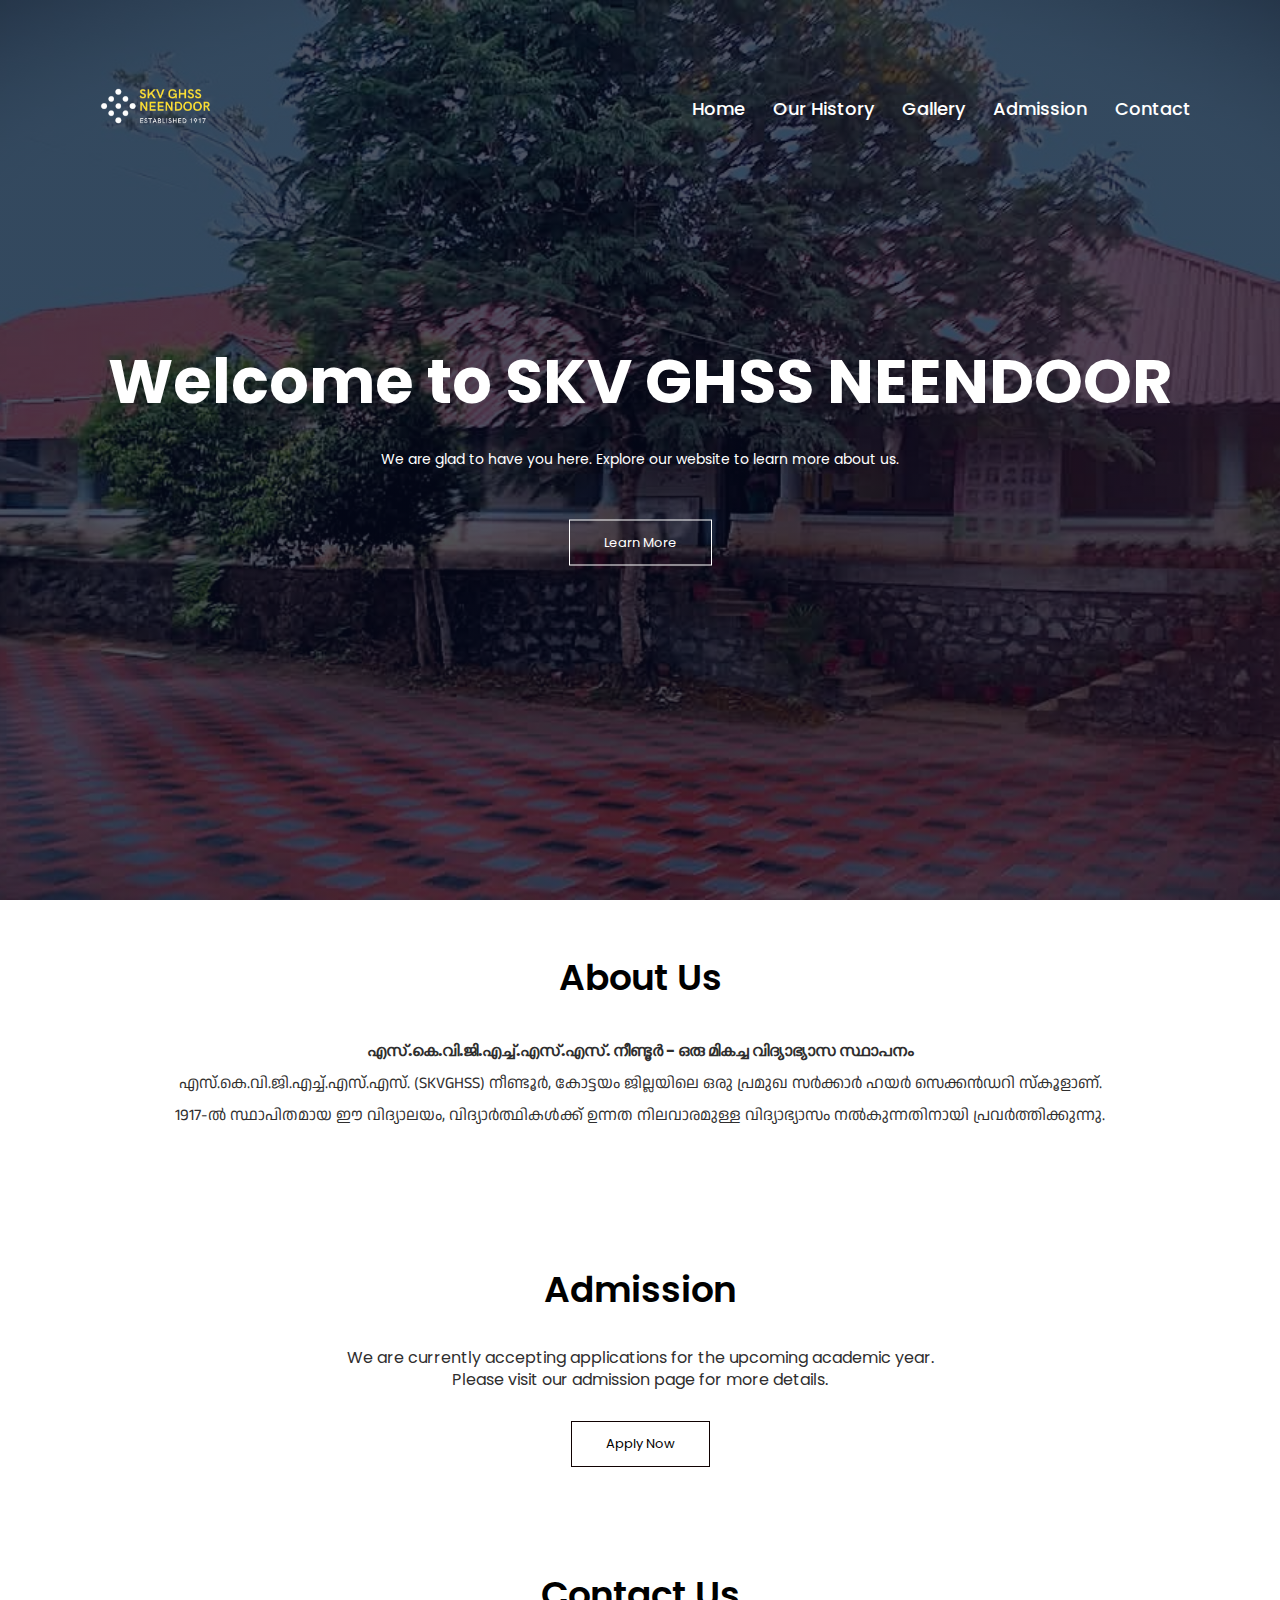
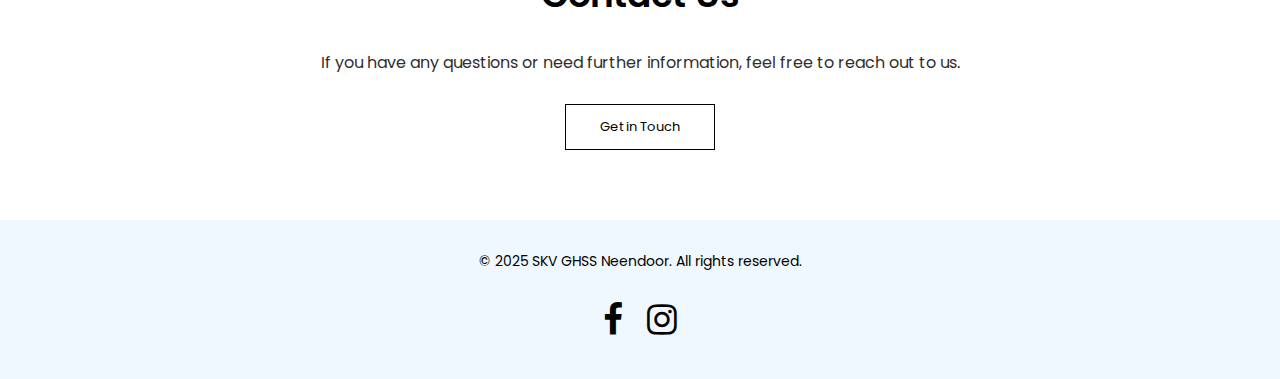
<file: index.html>
<!DOCTYPE html>
<html lang="en">
<head>
    <meta charset="UTF-8">
    <meta name="viewport" content="width=device-width, initial-scale=1.0">
    <title>SKV GHSS NEENDOOR</title>
    <link rel="stylesheet" href="style.css">
    <link rel="preconnect" href="https://fonts.googleapis.com">
<link rel="preconnect" href="https://fonts.gstatic.com" crossorigin>
<link href="https://fonts.googleapis.com/css2?family=Poppins:ital,wght@0,100;0,200;0,300;0,400;0,500;0,600;0,700;0,800;0,900;1,100;1,200;1,300;1,400;1,500;1,600;1,700;1,800;1,900&display=swap" rel="stylesheet">
<link rel="stylesheet" href="https://stackpath.bootstrapcdn.com/font-awesome/4.7.0/css/font-awesome.min.css">
<link rel="preconnect" href="https://fonts.googleapis.com">
<link rel="preconnect" href="https://fonts.gstatic.com" crossorigin>
<link href="https://fonts.googleapis.com/css2?family=Anek+Malayalam:wght@100..800&display=swap" rel="stylesheet">
</head>
<body>
    <section class="header">
        <nav>
            <a href="index.html"><img src="images/im13.png" style="width: 160px; height: auto; overflow: hidden;"></a>
            <div class="nav-links" id="navLinks">
                <i class="fa fa-times" onclick="hideMenu()"></i>
                <ul>
                    <li><a href="index.html">Home</a></li>
                    <li><a href="about.html">Our History</a></li>
                    <li><a href="gallery.html">Gallery</a></li>
                    <li><a href="admission.html">Admission</a></li>
                    <li><a href="contact.html">Contact</a></li>
                </ul>
            </div>
            <i class="fa fa-bars" onclick="showMenu()"></i>
        </nav>
        <div class="text-box">
            <h1 id="head1">Welcome to SKV GHSS NEENDOOR</h1>
            <p>We are glad to have you here. Explore our website to learn more about us.</p>
            <a href="about.html" class="hero-btn">Learn More</a>
        </div>
    </section>

    <section class="about">
        <h1>About Us</h1>
        <p id="mal"><b>എസ്.കെ.വി.ജി.എച്ച്.എസ്.എസ്. നീണ്ടൂർ - ഒരു മികച്ച വിദ്യാഭ്യാസ സ്ഥാപനം</b><br>
            എസ്.കെ.വി.ജി.എച്ച്.എസ്.എസ്. (SKVGHSS) നീണ്ടൂർ, കോട്ടയം ജില്ലയിലെ ഒരു പ്രമുഖ സർക്കാർ ഹയർ സെക്കൻഡറി സ്കൂളാണ്.<br>1917-ൽ സ്ഥാപിതമായ ഈ വിദ്യാലയം, വിദ്യാർത്ഥികൾക്ക് ഉന്നത നിലവാരമുള്ള വിദ്യാഭ്യാസം നൽകുന്നതിനായി പ്രവർത്തിക്കുന്നു.
        </p>
    </section>
    <section class="admission">
        <h1>Admission</h1>
        <p>We are currently accepting applications for the upcoming academic year.<br> Please visit our admission page for more details.</p>
        <a href="admission.html" class="hero-btn" id="btnad">Apply Now</a>
    </section>
    <section class="contact">
        <h1>Contact Us</h1>
        <p>If you have any questions or need further information, feel free to reach out to us.</p>
        <a href="contact.html" class="hero-btn" id="btncon">Get in Touch</a>
    </section>
    <footer>
        <p>&copy; 2025 SKV GHSS Neendoor. All rights reserved.</p>
        <div class="socials">
            <a href="https://www.facebook.com/skvghss/"><i class="fa fa-facebook"></i></a>
            <a href="https://www.instagram.com/skvghssneendoor?utm_source=ig_web_button_share_sheet&igsh=ZDNlZDc0MzIxNw=="><i class="fa fa-instagram"></i></a>
        </div>
    </footer>
    
    <!--------JavaScript for toggle menu-------->
    <script>
        var navLinks = document.getElementById("navLinks");

        function showMenu() {
            navLinks.style.right = "0";
        }

        function hideMenu() {
            navLinks.style.right = "-205px";
        }
    </script>
</body>
</html>
</file>
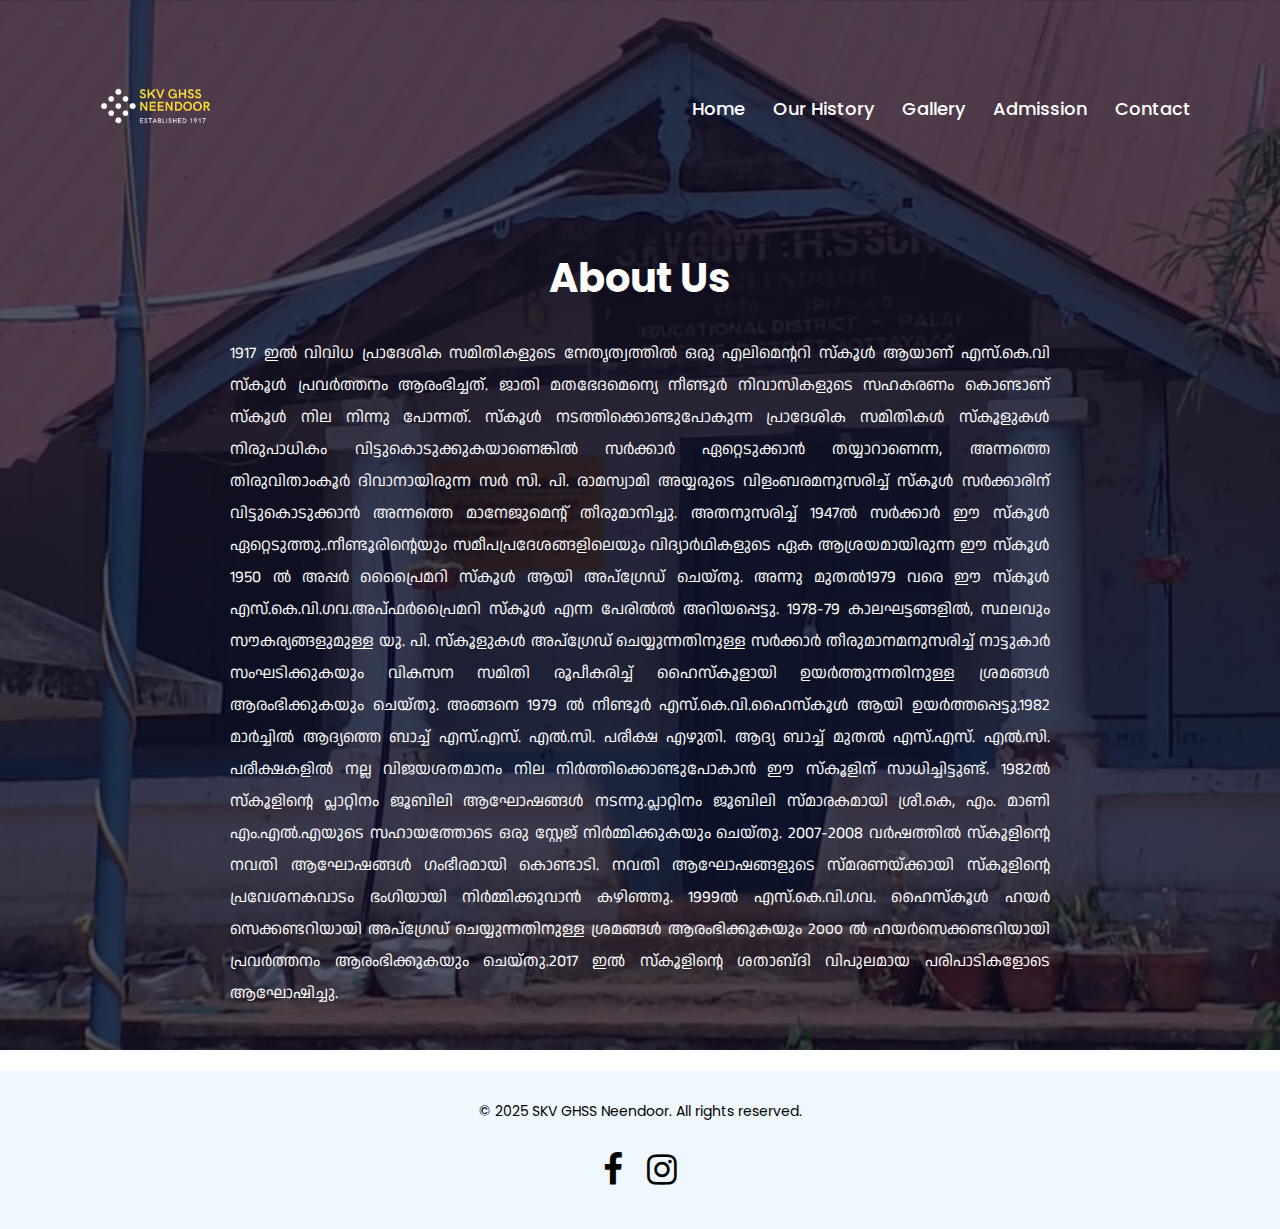
<file: about.html>
<!DOCTYPE html>
<html lang="en">
<head>
    <meta charset="UTF-8">
    <meta name="viewport" content="width=device-width, initial-scale=1.0">
    <title>SKV GHSS NEENDOOR</title>
    <link rel="stylesheet" href="style.css">
    <link rel="preconnect" href="https://fonts.googleapis.com">
<link rel="preconnect" href="https://fonts.gstatic.com" crossorigin>
<link href="https://fonts.googleapis.com/css2?family=Poppins:ital,wght@0,100;0,200;0,300;0,400;0,500;0,600;0,700;0,800;0,900;1,100;1,200;1,300;1,400;1,500;1,600;1,700;1,800;1,900&display=swap" rel="stylesheet">
<link rel="stylesheet" href="https://stackpath.bootstrapcdn.com/font-awesome/4.7.0/css/font-awesome.min.css">
<link rel="preconnect" href="https://fonts.googleapis.com">
<link rel="preconnect" href="https://fonts.gstatic.com" crossorigin>
<link href="https://fonts.googleapis.com/css2?family=Anek+Malayalam:wght@100..800&display=swap" rel="stylesheet">
</head>
<body>
    <section class="subheader">
        <nav>
            <a href="index.html"><img src="images/im13.png" style="width: 160px; height: auto;"></a>
            <div class="nav-links" id="navLinks">
                <i class="fa fa-times" onclick="hideMenu()"></i>
                <ul>
                    <li><a href="index.html">Home</a></li>
                    <li><a href="about.html">Our History</a></li>
                    <li><a href="gallery.html">Gallery</a></li>
                    <li><a href="admission.html">Admission</a></li>
                    <li><a href="contact.html">Contact</a></li>
                </ul>
            </div>
            <i class="fa fa-bars" onclick="showMenu()"></i>
        </nav>
        <div class="ogabout">
            <h1>About Us</h1>
            <p id="mal2">1917 ഇൽ വിവിധ പ്രാദേശിക സമിതികളുടെ നേതൃത്വത്തിൽ ഒരു എലിമെന്ററി സ്കൂൾ ആയാണ് എസ്.കെ.വി സ്കൂൾ പ്രവർത്തനം ആരംഭിച്ചത്. ജാതി മതഭേദമെന്യെ നീണ്ടൂർ നിവാസികളുടെ സഹകര​ണം കൊണ്ടാണ് സ്കൂൾ നില നിന്നു പോന്നത്. സ്കൂൾ നടത്തിക്കൊണ്ടുപോകുന്ന പ്രാദേശിക സമിതികൾ സ്കൂളുകൾ നിരുപാധികം വിട്ടുകൊടുക്കുകയാണെങ്കിൽ സർക്കാർ ഏറ്റെടുക്കാൻ തയ്യാറാണെന്ന, അന്നത്തെ തിരുവിതാംകൂർ ദിവാനായിരുന്ന സർ സി. പി. രാമസ്വാമി അയ്യരുടെ വിളംബരമനുസരിച്ച് സ്കൂൾ സർക്കാരിന് വിട്ടുകൊടുക്കാൻ അന്നത്തെ മാനേജുമെന്റ് തീരുമാനിച്ചു. അതനുസരിച്ച് 1947ൽ സർക്കാർ ഈ സ്കൂൾ ഏറ്റെടുത്തു..നീണ്ടൂരിന്റെയും സമീപപ്രദേശങ്ങളിലെയും വിദ്യാർഥികളുടെ ഏക ആശ്രയമായിരുന്ന ഈ സ്കൂൾ 1950 ൽ അപ്പർ പ്രൈൈമറി സ്കൂൾ ആയി അപ്ഗ്രേഡ് ചെയ്തു. അന്നു മുതൽ1979 വരെ ഈ സ്കൂൾ എസ്.കെ.വി.ഗവ.അപ്ഫർപ്രൈമറി സ്കൂൾ എന്ന പേരിൽൽ അറിയപ്പെട്ടു. 1978-79 കാലഘട്ടങ്ങളിൽ, സ്ഥലവും സൗകര്യങ്ങളുമുള്ള യു. പി. സ്കൂളുകൾ അപ്ഗ്രേഡ് ചെയ്യുന്നതിനുള്ള സർക്കാർ തീരുമാനമനുസരിച്ച് നാട്ടുകാർ സംഘടിക്കുകയും വികസന സമിതി രൂപീകരിച്ച് ഹൈസ്കൂളായി ഉയർത്തുന്നതിനുള്ള ശ്രമങ്ങൾ ആരംഭിക്കുകയും ചെയ്തു. അങ്ങനെ 1979 ൽ നീണ്ടൂർ എസ്.കെ.വി.ഹൈസ്കൂൾ ആയി ഉയർത്തപ്പെട്ടു.1982 മാർച്ചിൽ ആദ്യത്തെ ബാച്ച് എസ്.എസ്. എൽ.സി. പരീക്ഷ എഴുതി. ആദ്യ ബാച്ച് മുതൽ എസ്.എസ്. എൽ.സി. പരീക്ഷകളിൽ നല്ല വിജയശതമാനം നില നിർത്തിക്കൊണ്ടുപോകാൻ ഈ സ്കൂളിന് സാധിച്ചിട്ടുണ്ട്. 1982ൽ സ്കൂളിന്റെ പ്ലാറ്റിനം ജൂബിലി ആഘോഷങ്ങൾ നടന്നു.പ്ലാറ്റിനം ജൂബിലി സ്മാരകമായി ശ്രീ.കെ, എം. മാണി എം.എൽ.എയുടെ സഹായത്തോടെ ഒരു സ്റ്റേജ് നിർമ്മിക്കുകയും ചെയ്തു. 2007-2008 വർഷത്തിൽ സ്കൂളിന്റെ നവതി ആഘോഷങ്ങൾ ഗംഭീരമായി കൊണ്ടാടി. നവതി ആഘോഷങ്ങളുടെ സ്മരണയ്ക്കായി സ്കൂളിന്റെ പ്രവേശനകവാടം ഭംഗിയായി നിർമ്മിക്കുവാൻ കഴിഞ്ഞു. 1999ൽ എസ്.കെ.വി.ഗവ. ഹൈസ്കൂൾ ഹയർ സെക്കണ്ടറിയായി അപ്ഗ്രേഡ് ചെയ്യുന്നതിനുള്ള ശ്രമങ്ങൾ ആരംഭിക്കുകയും 2൦൦൦ ൽ ഹയർസെക്കണ്ടറിയായി പ്രവർത്തനം ആരംഭിക്കുകയും ചെയ്തു.2017 ഇൽ സ്കൂളിന്റെ ശതാബ്‌ദി വിപുലമായ പരിപാടികളോടെ ആഘോഷിച്ചു.</p>
        </div>
    </section>
    <footer>
        <p>&copy; 2025 SKV GHSS Neendoor. All rights reserved.</p>
        <div class="socials">
            <a href="https://www.facebook.com/skvghss/"><i class="fa fa-facebook"></i></a>
            <a href="https://www.instagram.com/skvghssneendoor?utm_source=ig_web_button_share_sheet&igsh=ZDNlZDc0MzIxNw=="><i class="fa fa-instagram"></i></a>
        </div>
    </footer>
    
    <!--------JavaScript for toggle menu-------->
    <script>
        var navLinks = document.getElementById("navLinks");

        function showMenu() {
            navLinks.style.right = "0";
        }

        function hideMenu() {
            navLinks.style.right = "-200px";
        }
    </script>
</body>
</html>
</file>
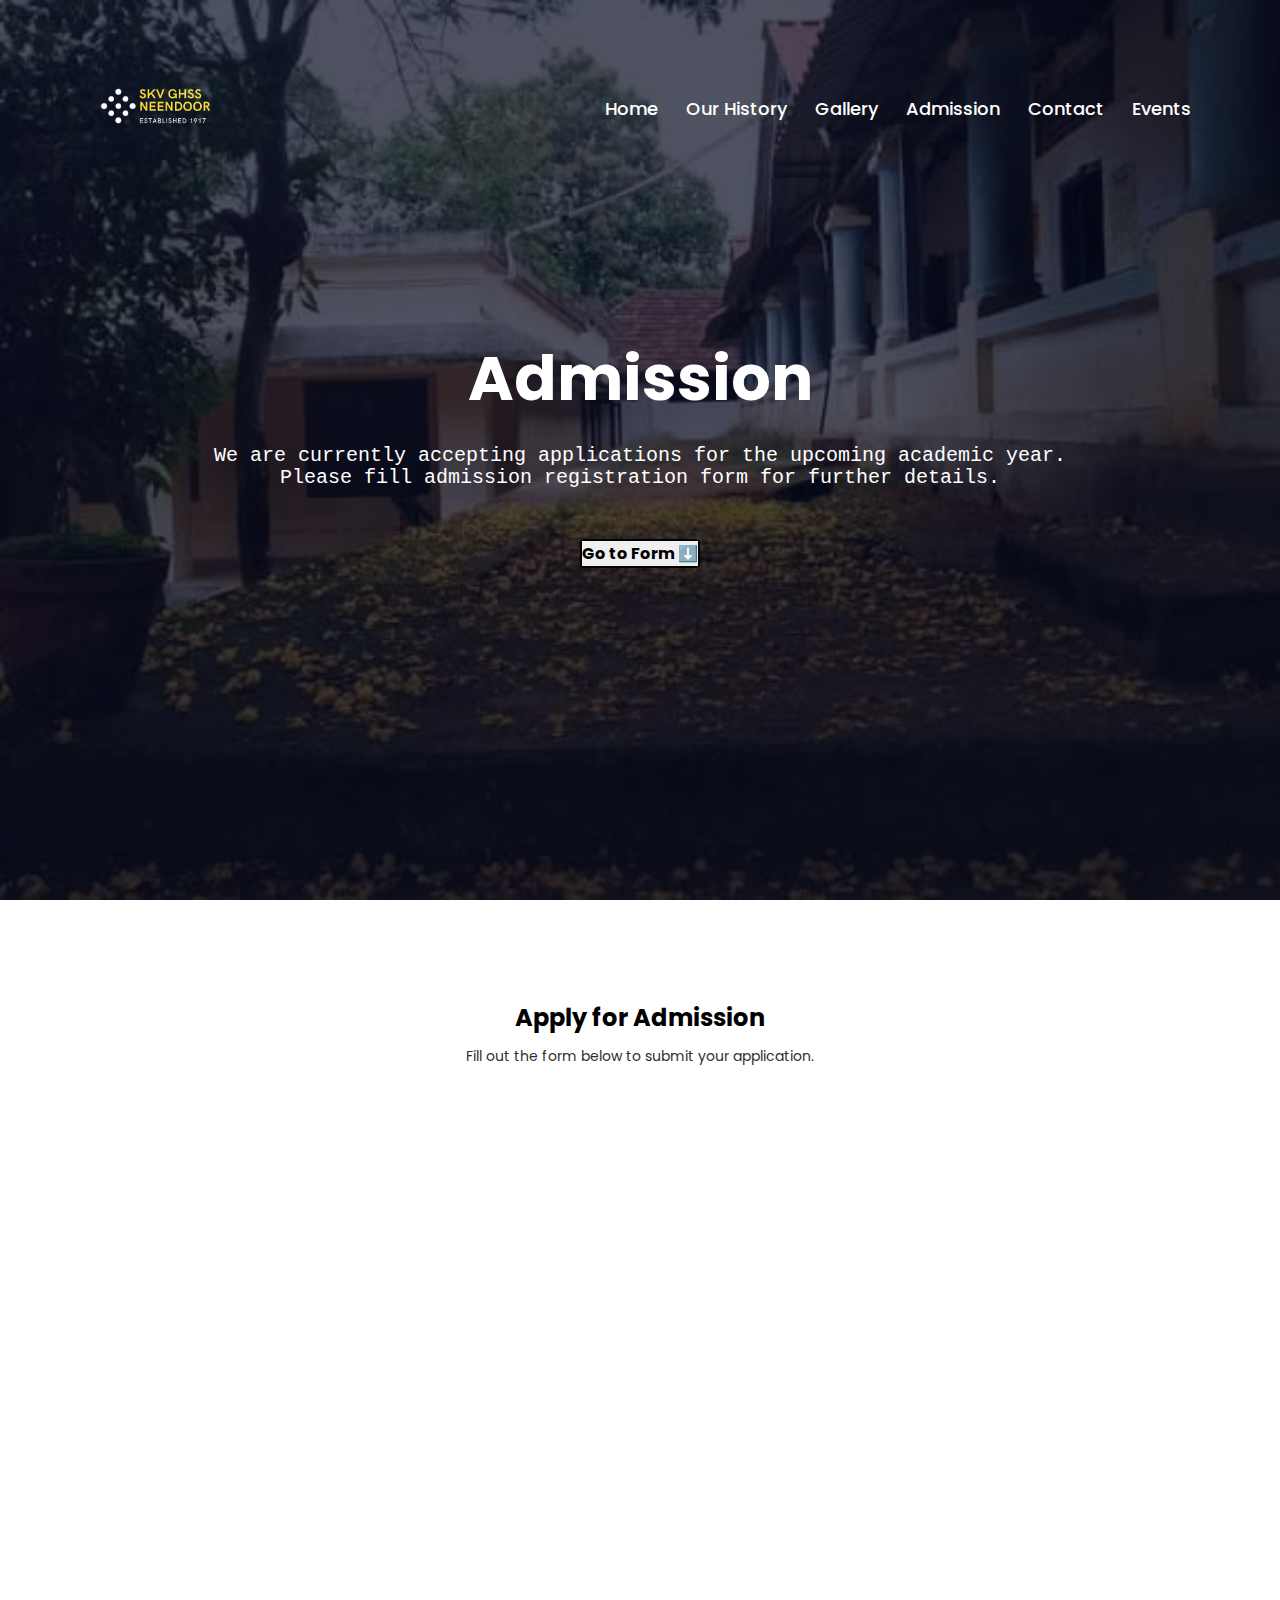
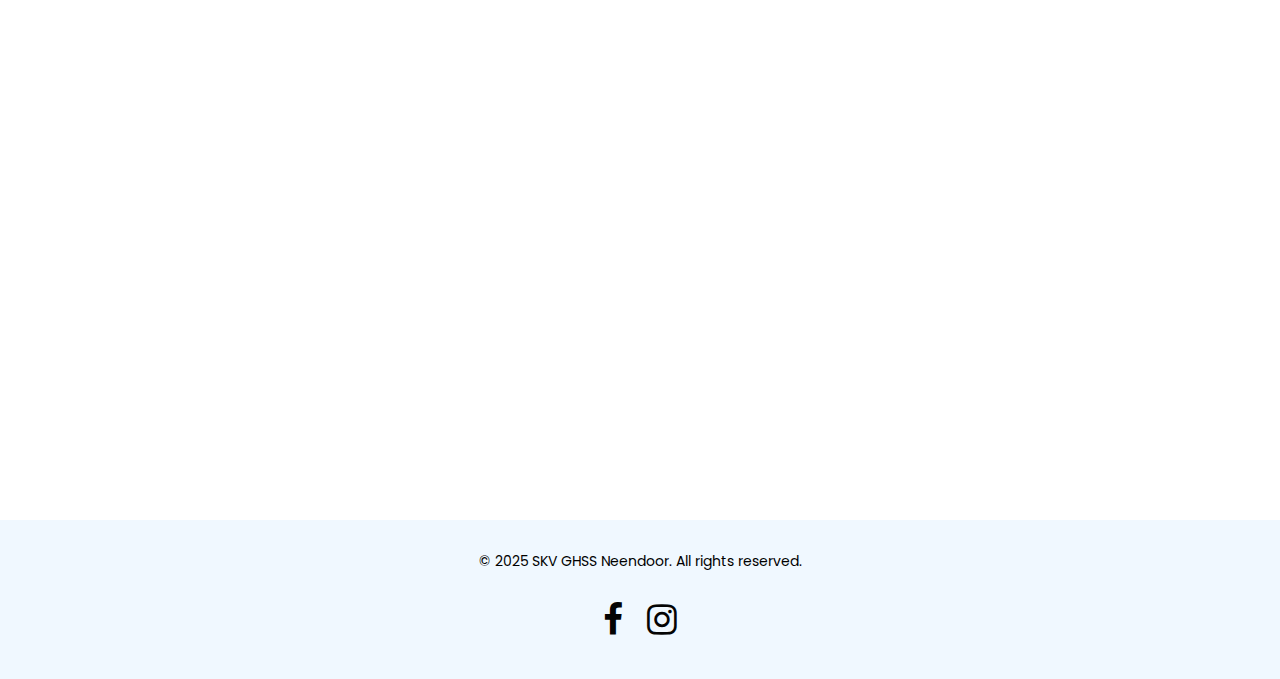
<file: admission.html>
<!DOCTYPE html>
<html lang="en">
<head>
    <meta charset="UTF-8">
    <meta name="viewport" content="width=device-width, initial-scale=1.0">
    <title>SKV GHSS NEENDOOR</title>
    <link rel="stylesheet" href="style.css">
    <link rel="preconnect" href="https://fonts.googleapis.com">
<link rel="preconnect" href="https://fonts.gstatic.com" crossorigin>
<link href="https://fonts.googleapis.com/css2?family=Poppins:ital,wght@0,100;0,200;0,300;0,400;0,500;0,600;0,700;0,800;0,900;1,100;1,200;1,300;1,400;1,500;1,600;1,700;1,800;1,900&display=swap" rel="stylesheet">
<link rel="stylesheet" href="https://stackpath.bootstrapcdn.com/font-awesome/4.7.0/css/font-awesome.min.css">
<link rel="preconnect" href="https://fonts.googleapis.com">
<link rel="preconnect" href="https://fonts.gstatic.com" crossorigin>
<link href="https://fonts.googleapis.com/css2?family=Anek+Malayalam:wght@100..800&display=swap" rel="stylesheet">
</head>
<body>
    <section class="admissionp">
        <nav>
            <a href="index.html"><img src="images/im13.png" style="width: 160px; height: auto;"></a>
            <div class="nav-links" id="navLinks">
                <i class="fa fa-times" onclick="hideMenu()"></i>
                <ul>
                    <li><a href="index.html">Home</a></li>
                    <li><a href="about.html">Our History</a></li>
                    <li><a href="gallery.html">Gallery</a></li>
                    <li><a href="admission.html">Admission</a></li>
                    <li><a href="contact.html">Contact</a></li>
                    <li><a href="events.html">Events</a></li>
                </ul>
            </div>
            <i class="fa fa-bars" onclick="showMenu()"></i>
        </nav>
        <div class="text-box">
            <h1>Admission</h1>
            <p style="font-family: 'Courier New', Courier, monospace; font-size: 20px;">We are currently accepting applications for the upcoming academic year.<br> Please fill admission registration form for further details.</p>
        <button onclick="location.href='#admission1'" style="border: 2px; border-radius: 5%; border-style: double;"><h1 style="font-size:larger;">Go to Form ⬇️</h1></button>

        </div>
    </section>
    <section class="admission1" id="admission1">
        <h2>Apply for Admission</h2>
        <p>Fill out the form below to submit your application.</p>
        
        <iframe src="https://docs.google.com/forms/d/e/1FAIpQLScrbUak4pn_lxiFE7b-8CPWxchW7P0S1nyOh1TfpGD9TerfBw/viewform?embedded=true" width="320" height="996" frameborder="0" marginheight="0" marginwidth="0">Loading…</iframe>    </section>

    <footer>
        <p>&copy; 2025 SKV GHSS Neendoor. All rights reserved.</p>
        <div class="socials">
            <a href="https://www.facebook.com/skvghss/"><i class="fa fa-facebook"></i></a>
            <a href="https://www.instagram.com/skvghssneendoor?utm_source=ig_web_button_share_sheet&igsh=ZDNlZDc0MzIxNw=="><i class="fa fa-instagram"></i></a>
        </div>
    </footer>
    
    <!--------JavaScript for toggle menu-------->
    <script>
        var navLinks = document.getElementById("navLinks");

        function showMenu() {
            navLinks.style.right = "0";
        }

        function hideMenu() {
            navLinks.style.right = "-200px";
        }
    </script>
</body>
</html>
</file>
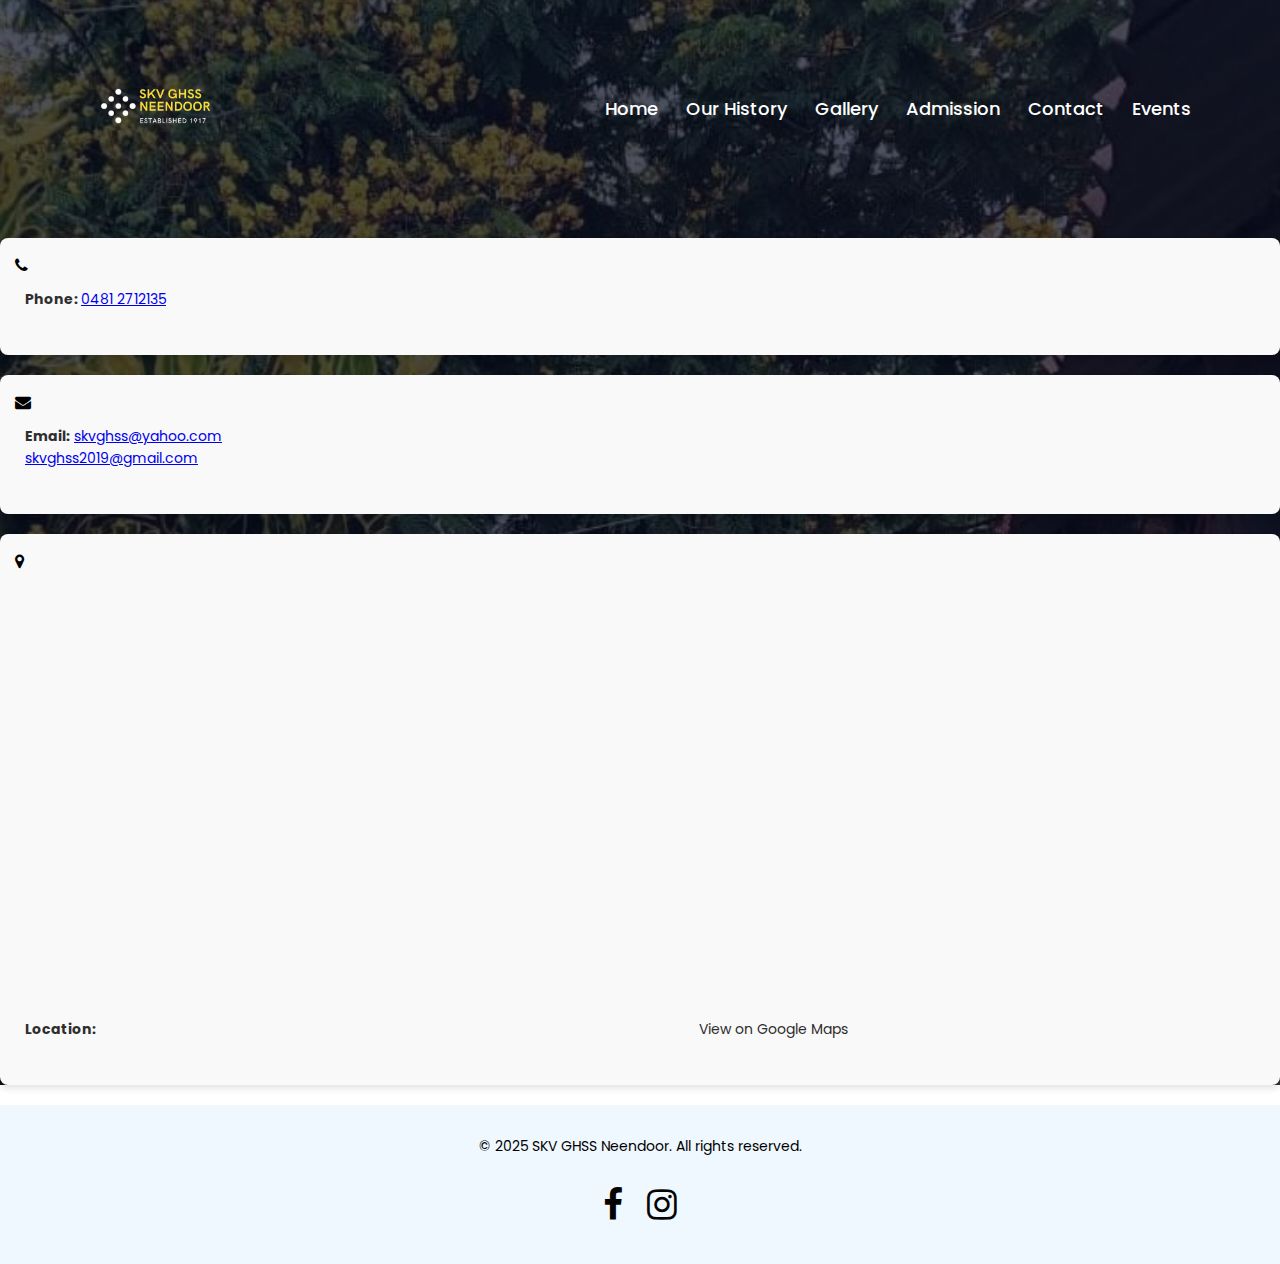
<file: contact.html>
<!DOCTYPE html>
<html lang="en">
<head>
    <meta charset="UTF-8">
    <meta name="viewport" content="width=device-width, initial-scale=1.0">
    <title>SKV GHSS NEENDOOR</title>
    <link rel="stylesheet" href="style.css">
    <link rel="preconnect" href="https://fonts.googleapis.com">
<link rel="preconnect" href="https://fonts.gstatic.com" crossorigin>
<link href="https://fonts.googleapis.com/css2?family=Poppins:ital,wght@0,100;0,200;0,300;0,400;0,500;0,600;0,700;0,800;0,900;1,100;1,200;1,300;1,400;1,500;1,600;1,700;1,800;1,900&display=swap" rel="stylesheet">
<link rel="stylesheet" href="https://stackpath.bootstrapcdn.com/font-awesome/4.7.0/css/font-awesome.min.css">
</head>
<body>
    <section class="contactme">
        <nav>
            <a href="index.html"><img src="images/im13.png" style="width: 160px; height: auto;"></a>
            <div class="nav-links" id="navLinks">
                <i class="fa fa-times" onclick="hideMenu()"></i>
                <ul>
                    <li><a href="index.html">Home</a></li>
                    <li><a href="about.html">Our History</a></li>
                    <li><a href="gallery.html">Gallery</a></li>
                    <li><a href="admission.html">Admission</a></li>
                    <li><a href="contact.html">Contact</a></li>
                    <li><a href="events.html">Events</a></li>
                </ul>
            </div>
            <i class="fa fa-bars" onclick="showMenu()"></i>
        </nav>
        <div class="contact-card">
            <div class="contact-item">
                <i class="fa fa-phone"></i>
                <p><b>Phone: </b><a href="tel:+1234567890">0481 2712135</a></p>
                <style>
                    .contact-card {
                        display: flex;
                        flex-direction: column;
                        gap: 20px;
                        margin-top: 20px;
                        animation: fadeIn 1.5s ease-in-out;

                    }
                    .text-box {
                        display: flex;
                        flex-direction: column;
                        justify-content: flex-start;
                        align-items: flex-start;
                        padding: 80px;
                        height: 100%;
                    }

                    .contact-item {
                        background-color: #f9f9f9;
                        padding: 15px;
                        border-radius: 8px;
                        box-shadow: 0 4px 6px rgba(0, 0, 0, 0.1);
                        transition: transform 0.3s, box-shadow 0.3s;
                    }

                    .contact-item:hover {
                        transform: translateY(-5px);
                        box-shadow: 0 6px 10px rgba(0, 0, 0, 0.15);
                    }

                    @keyframes fadeIn {
                        from {
                            opacity: 0;
                            transform: translateY(20px);
                        }
                        to {
                            opacity: 1;
                            transform: translateY(0);
                        }
                    }
                </style>
            </div>
            <div class="contact-item">
                <i class="fa fa-envelope"></i>
                <p><b>Email:</b> <a href="mailto:skvghss@yahoo.com">skvghss@yahoo.com<br>skvghss2019@gmail.com</a></p>
            </div>
            <div class="contact-item">
                <i class="fa fa-map-marker"></i>
                <p><b>Location: </b><iframe src="https://www.google.com/maps/embed?pb=!1m18!1m12!1m3!1d3933.0174210607456!2d76.50704607450523!3d9.67955207846775!2m3!1f0!2f0!3f0!3m2!1i1024!2i768!4f13.1!3m3!1m2!1s0x3b07d45667e9aa71%3A0x463267d8ebb2b7d1!2sS%20K%20V%20Government%20Higher%20Secondary%20School!5e0!3m2!1sen!2sin!4v1746974844981!5m2!1sen!2sin" width="600" height="450" style="border:0;" allowfullscreen="" loading="lazy" referrerpolicy="no-referrer-when-downgrade"></iframe>View on Google Maps</a></p>
            </div>
        </div>
    </section>
    <footer>
        <p>&copy; 2025 SKV GHSS Neendoor. All rights reserved.</p>
        <div class="socials">
            <a href="https://www.facebook.com/skvghss/"><i class="fa fa-facebook"></i></a>
            <a href="https://www.instagram.com/skvghssneendoor?utm_source=ig_web_button_share_sheet&igsh=ZDNlZDc0MzIxNw=="><i class="fa fa-instagram"></i></a>
        </div>
    </footer>
    
    <!--------JavaScript for toggle menu-------->
    <script>
        var navLinks = document.getElementById("navLinks");

        function showMenu() {
            navLinks.style.right = "0";
        }

        function hideMenu() {
            navLinks.style.right = "-200px";
        }
    </script>
</body>
</html>
</file>
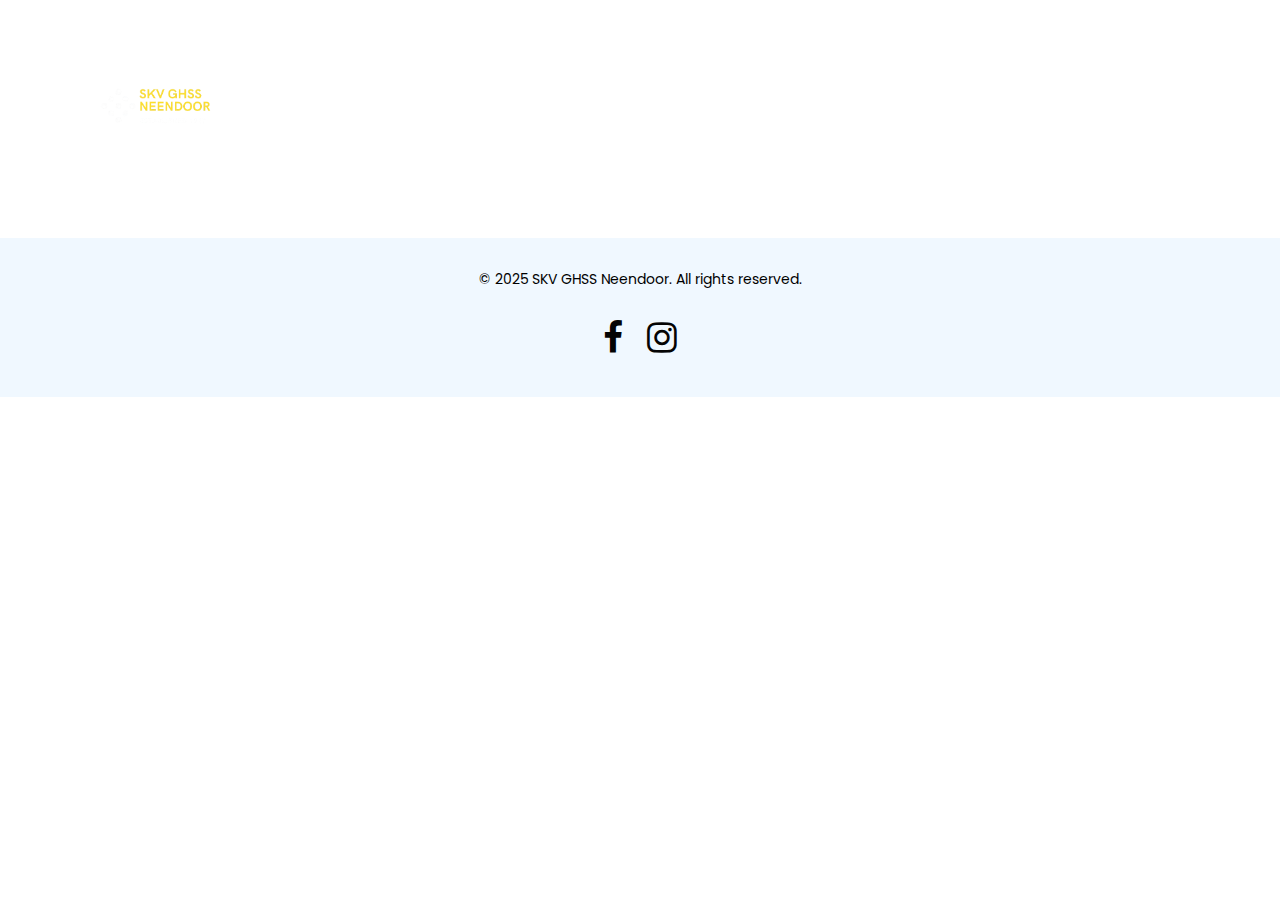
<file: events.html>
<!DOCTYPE html>
<html lang="en">
<head>
    <meta charset="UTF-8">
    <meta name="viewport" content="width=device-width, initial-scale=1.0">
    <title>SKV GHSS NEENDOOR</title>
    <link rel="stylesheet" href="style.css">
    <link rel="preconnect" href="https://fonts.googleapis.com">
<link rel="preconnect" href="https://fonts.gstatic.com" crossorigin>
<link href="https://fonts.googleapis.com/css2?family=Poppins:ital,wght@0,100;0,200;0,300;0,400;0,500;0,600;0,700;0,800;0,900;1,100;1,200;1,300;1,400;1,500;1,600;1,700;1,800;1,900&display=swap" rel="stylesheet">
<link rel="stylesheet" href="https://stackpath.bootstrapcdn.com/font-awesome/4.7.0/css/font-awesome.min.css">
<link rel="preconnect" href="https://fonts.googleapis.com">
<link rel="preconnect" href="https://fonts.gstatic.com" crossorigin>
<link href="https://fonts.googleapis.com/css2?family=Anek+Malayalam:wght@100..800&display=swap" rel="stylesheet">
</head>
<body>
    <section class="events">
        <nav>
            <a href="index.html"><img src="images/im13.png" style="width: 160px; height: auto; overflow: hidden;"></a>
            <div class="nav-links" id="navLinks">
                <i class="fa fa-times" onclick="hideMenu()"></i>
                <ul>
                    <li><a href="index.html">Home</a></li>
                    <li><a href="about.html">Our History</a></li>
                    <li><a href="gallery.html">Gallery</a></li>
                    <li><a href="admission.html">Admission</a></li>
                    <li><a href="contact.html">Contact</a></li>
                    <li><a href="events.html">Events</a></li>
                </ul>
            </div>
            <i class="fa fa-bars" onclick="showMenu()"></i>
        </nav>
        <div class="text-box">
            <h1 id="head2">Whats Happening in SKV</h1>
            <p>New Events will appear here.</p>
        </div>
    </section>
    <footer>
        <p>&copy; 2025 SKV GHSS Neendoor. All rights reserved.</p>
        <div class="socials">
            <a href="https://www.facebook.com/skvghss/"><i class="fa fa-facebook"></i></a>
            <a href="https://www.instagram.com/skvghssneendoor?utm_source=ig_web_button_share_sheet&igsh=ZDNlZDc0MzIxNw=="><i class="fa fa-instagram"></i></a>
        </div>
    </footer>
    
    <!--------JavaScript for toggle menu-------->
    <script>
        var navLinks = document.getElementById("navLinks");

        function showMenu() {
            navLinks.style.right = "0";
        }

        function hideMenu() {
            navLinks.style.right = "-205px";
        }
    </script>
</body>
</html>
</file>
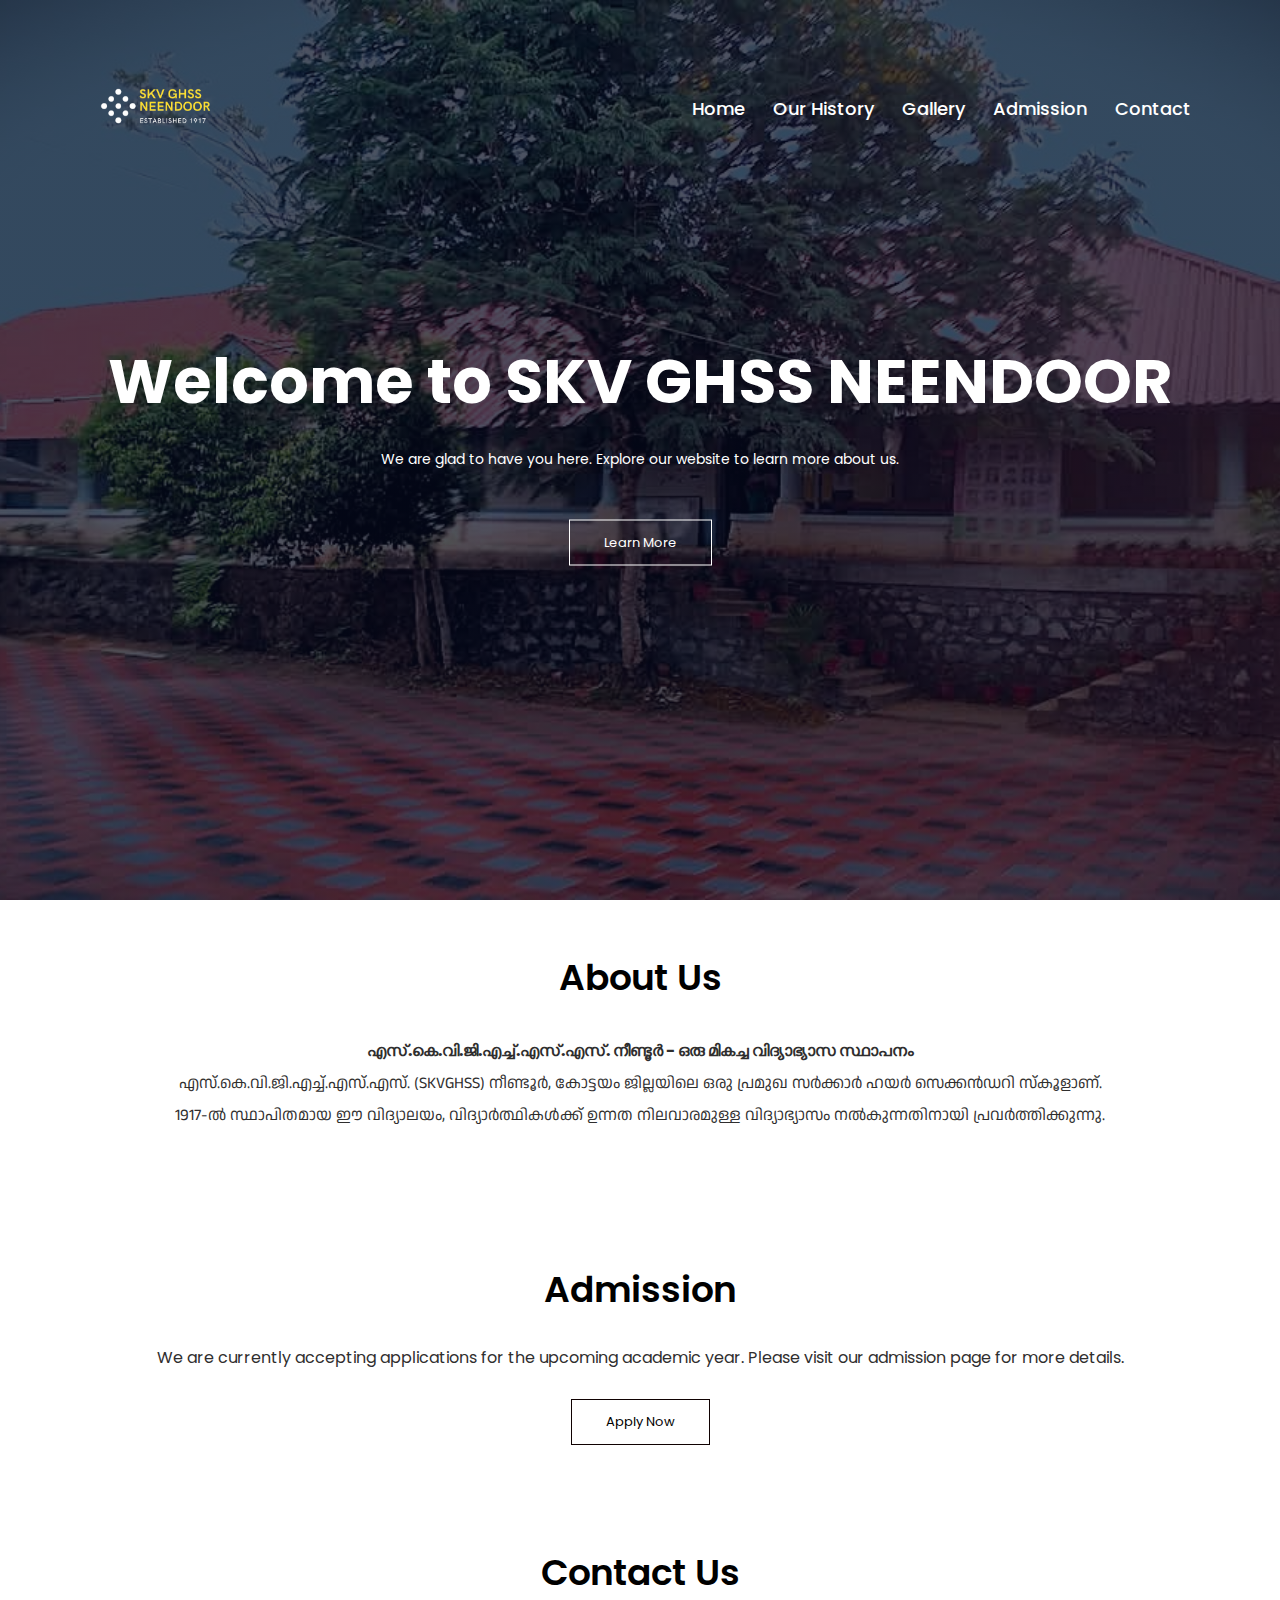
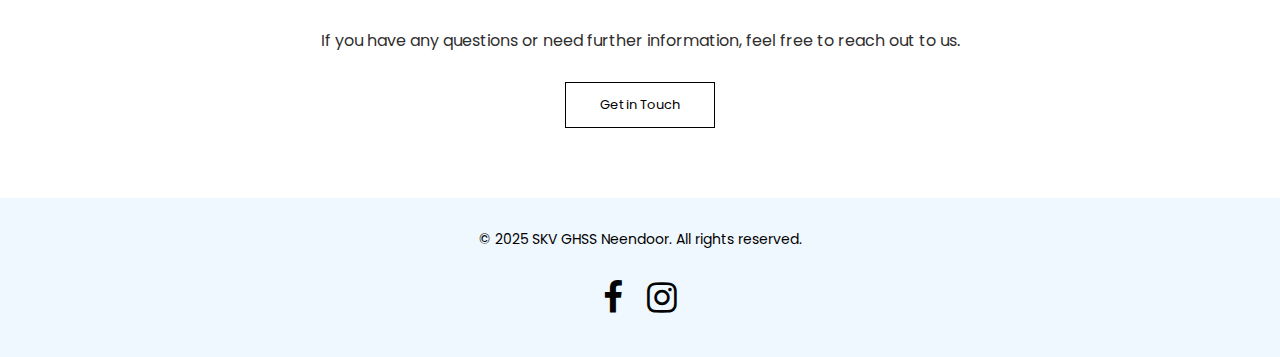
<file: gallery.html>
<!DOCTYPE html>
<html lang="en">
<head>
    <meta charset="UTF-8">
    <meta name="viewport" content="width=device-width, initial-scale=1.0">
    <title>SKV GHSS NEENDOOR</title>
    <link rel="stylesheet" href="style.css">
    <link rel="preconnect" href="https://fonts.googleapis.com">
<link rel="preconnect" href="https://fonts.gstatic.com" crossorigin>
<link href="https://fonts.googleapis.com/css2?family=Poppins:ital,wght@0,100;0,200;0,300;0,400;0,500;0,600;0,700;0,800;0,900;1,100;1,200;1,300;1,400;1,500;1,600;1,700;1,800;1,900&display=swap" rel="stylesheet">
<link rel="stylesheet" href="https://stackpath.bootstrapcdn.com/font-awesome/4.7.0/css/font-awesome.min.css">
<link rel="preconnect" href="https://fonts.googleapis.com">
<link rel="preconnect" href="https://fonts.gstatic.com" crossorigin>
<link href="https://fonts.googleapis.com/css2?family=Anek+Malayalam:wght@100..800&display=swap" rel="stylesheet">
</head>
<body>
    <section class="header">
        <nav>
            <a href="index.html"><img src="images/im13.png" style="width: 160px; height: auto;"></a>
            <div class="nav-links" id="navLinks">
                <i class="fa fa-times" onclick="hideMenu()"></i>
                <ul>
                    <li><a href="index.html">Home</a></li>
                    <li><a href="about.html">Our History</a></li>
                    <li><a href="gallery.html">Gallery</a></li>
                    <li><a href="admission.html">Admission</a></li>
                    <li><a href="contact.html">Contact</a></li>
                </ul>
            </div>
            <i class="fa fa-bars" onclick="showMenu()"></i>
        </nav>
        <div class="text-box">
            <h1>Welcome to SKV GHSS NEENDOOR</h1>
            <p>We are glad to have you here. Explore our website to learn more about us.</p>
            <a href="about.html" class="hero-btn">Learn More</a>
        </div>
    </section>
    <section class="about">
        <h1>About Us</h1>
        <p id="mal"><b>എസ്.കെ.വി.ജി.എച്ച്.എസ്.എസ്. നീണ്ടൂർ - ഒരു മികച്ച വിദ്യാഭ്യാസ സ്ഥാപനം</b><br>
            എസ്.കെ.വി.ജി.എച്ച്.എസ്.എസ്. (SKVGHSS) നീണ്ടൂർ, കോട്ടയം ജില്ലയിലെ ഒരു പ്രമുഖ സർക്കാർ ഹയർ സെക്കൻഡറി സ്കൂളാണ്.<br>1917-ൽ സ്ഥാപിതമായ ഈ വിദ്യാലയം, വിദ്യാർത്ഥികൾക്ക് ഉന്നത നിലവാരമുള്ള വിദ്യാഭ്യാസം നൽകുന്നതിനായി പ്രവർത്തിക്കുന്നു.
        </p>
    </section>
    <section class="admission">
        <h1>Admission</h1>
        <p>We are currently accepting applications for the upcoming academic year. Please visit our admission page for more details.</p>
        <a href="admission.html" class="hero-btn" id="btnad">Apply Now</a>
    </section>
    <section class="contact">
        <h1>Contact Us</h1>
        <p>If you have any questions or need further information, feel free to reach out to us.</p>
        <a href="contact.html" class="hero-btn" id="btncon">Get in Touch</a>
    </section>
    <footer>
        <p>&copy; 2025 SKV GHSS Neendoor. All rights reserved.</p>
        <div class="socials">
            <a href="#"><i class="fa fa-facebook"></i></a>
            <a href="#"><i class="fa fa-instagram"></i></a>
        </div>
    </footer>
    
    <!--------JavaScript for toggle menu-------->
    <script>
        var navLinks = document.getElementById("navLinks");

        function showMenu() {
            navLinks.style.right = "0";
        }

        function hideMenu() {
            navLinks.style.right = "-200px";
        }
    </script>
</body>
</html>
</file>
<file: style.css>
/*------------------Global Home------------------*/
*{
   margin: 0; 
   padding: 0;
   font-family: poppins, sans-serif;
   scroll-behavior: smooth;
}
/*------------------Header------------------*/

.header{
   min-height: 100vh;
   width: 100%;
   background-image: linear-gradient(rgba(4, 9, 30, 0.7), rgba(4, 9, 30, 0.7)), url(images/im1.jpg);
    background-size: cover;
    background-position: center;
    position: relative;
}
/*------------------Home------------------*/
nav{
   display: flex;
   justify-content: space-between;
   align-items: center;
   padding: 2% 6%;
}
nav img{
   width: 150px;
}
.nav-links{
    flex: 1;
    text-align: right;
}
    .nav-links ul li a:active {
        color: #e60e0e !important;
    }
.nav-links ul li{
    list-style: none;
    display: inline-block;
    padding: 8px 12px;
    position: relative;

}
.nav-links ul li a{
    text-decoration: none;
    color: #fff;
    font-size: 18px;
    font-weight: 500;
    transition: all 0.3s ease 0s;
}
.nav-links ul li::after{
    content: '';
    width: 0%;
    height: 2px;
    background: #e60e0e;
    display: block;
    margin: auto;
    transition: all 0.5s ease 0s;
}
.nav-links ul li:hover::after{
    width: 100%;
}
.text-box{
    width: 90%;
    position: absolute;
    top: 50%;
    left: 50%;
    transform: translate(-50%, -50%);
    text-align: center;
    color: #fff;
}
.text-box h1{
    font-size: 62px;
}
.text-box p{
    margin: 10px 0 40px;
    font-size: 14px;
    color: #fff;
}
.hero-btn{
    text-decoration: none;
    color: #fff;
    display: inline-block;
    border: 1px solid #fff;
    padding: 12px 34px;
    font-size: 13px;
    background: transparent;
    position: relative;
    cursor: pointer;
}
.hero-btn:hover{
    background: #fff;
    color: #e60e0e;
    transition: 1s ease;
    transform: scale(1.1);
}
nav .fa{
    display: none;
}
/*-----------------Footer------------------*/
footer{
    background-color: aliceblue;
    padding: 20px 0;
    text-align: center;
    color: #fff;
    position: relative;
    bottom: 0;
    left: 0;
    width: 100%;
    margin-top: 20px;
    padding: 20px 0;
    font-size: 14px;
    font-weight: 400;
    line-height: 24px;
      
}
footer .socials{
    margin: 20px 0;
}
footer .socials a{
    text-decoration: none;
    color: #040404;
    font-size: 35px;
    margin: 0 10px;
    transition: all 0.3s ease 0s;
    cursor: crosshair;
}
footer p{
    font-size: 14px;
    color: #000000;
    margin: 0;
}
footer {
    animation: slideUp 1s ease-in-out;
}

@keyframes slideUp {
    from {
        transform: translateY(100%);
        opacity: 0;
    }
    to {
        transform: translateY(0);
        opacity: 1;
    }
}

footer a{
    color: #fff;
    text-decoration: none;
    font-weight: 600;
}
footer a:hover{
    color: #c31919;
    text-decoration: underline;
    
}
/*------------------Responsive------------------*/

@media (max-width: 700px){
    .text-box h1{
        font-size: 20px;
    }
    .nav-links ul li{
        display: block;
    }
    .nav-links{
        position: absolute;
        background: #f44336;
        height: 100vh;
        width: 200px;
        top: 0;
        right: -200px;
        text-align: left;
        z-index: 2;
        transition: 1s;
        border: #000000 solid 2px;
        border-radius: 2px;
        box-shadow: #0f0101 0px 0px 10px;
    }
    nav .fa{
        display:block;
        color: #ffff;
        font-size: 22px;
        cursor: pointer;
    }
    .nav-links ul{
        padding: 30px;
    }
    footer{
        font-size: 12px;
    }
    footer .socials a{
        font-size: 25px;
    }
    .nav-links ul li{
        display: block;
        padding: 10px 0;
    }
    #mal2{
        text-align: left;
        text-justify: none;
    }
}
/*-----------------About------------------*/
.about{
    width: 100%;
    padding-top: 100px;
    text-align: center;
    background: #ffffff;
    margin: auto;

}
.about:hover{
    background: #ffffff;
    color: #e60e0e;
    transition: 1s ease;
    transform: scale(1.1);
    z-index: -2;

}
.about h1{
    font-size: 36px;
    font-weight: 600;
    margin-bottom: 20px;
}
p{
    font-size: 14px;
    
    line-height: 22px;
    padding: 10px;    
    color: #2f2e2e;
    margin-bottom: 20px;
}

/*-----------------Admission------------------*/
.admission{
    width: 100%;
    padding-top: 100px;
    text-align: center;
    background: #ffffff;
    margin: auto;
    
}
.admission1{
    width: 100%;
    padding-top: 100px;
    text-align: center;
    background: #ffffff;
    margin: auto;
    
}

.admission:hover{
    background: #ffffff;
    color: #e60e0e;
    transition: 1s ease;
    transform: scale(1.1);
}
.admission h1{
    font-size: 36px;
    font-weight: 600;
    margin-bottom: 20px;
}
.admission p{
    font-size: 16px;
    line-height: 22px;
    font-weight: 50px;

    padding: 10px;    
    color: #2f2e2e;
    margin-bottom: 20px;
}
.admission #btnad{
    
    text-decoration: none;
    color: #010000;
    display: inline-block;
    border: 1px solid #0f0101;
    padding: 12px 34px;
    font-size: 13px;
    background: transparent;
    position: relative;
    cursor: pointer;
}
.admission #btnad:hover{
    background: #ffffff;
    color: #e60e0e;
    transition: 1s ease;
    transform: scale(1.1);
}
/*-----------------Contact------------------*/
.contact{
    width: 100%;
    padding-top: 100px;
    text-align: center;
    background: #ffffff;
    margin: auto;
    
}
.contact:hover{
    background: #ffffff;
    color: #e60e0e;
    transition: 1s ease;
    transform: scale(1.1);
}
.contact h1{
    font-size: 36px;
    font-weight: 600;
    margin-bottom: 20px;
}
.contact p{
    font-size: 16px;
    line-height: 22px;
    padding: 10px;    
    color: #2f2e2e;
    margin-bottom: 20px;
}
.contact #btncon{
    text-decoration: none;
    color: #000000;
    display: inline-block;
    border: 1px solid #000000;
    padding: 12px 34px;
    font-size: 13px;
    background: transparent;
    position: relative;
    cursor: pointer;
}  
.contact #btncon:hover{
    background: #fff;
    color: #e60e0e;
    transition: 1s ease;
    transform: scale(1.1);
}
.about, .admission, .contact{
    background-color: rgb(255, 255, 255);
    padding: 50px 0;
    height: fit-content;

}
#mal{
    font-family: "Anek Malayalam", sans-serif;
    font-optical-sizing: auto;
    font-weight: 50px;
    font-style: normal;
    font-size: medium;
    line-height: 2;
  }
  #head1:hover{
    color: #ffe100;
    transition: 1s ease;
    transform: scale(1.1);
    cursor: pointer;

  }

    

/*-----------------about.html------------------*/
.subheader{
    min-height: 100vh;
    width: 100%;
    background-image: linear-gradient(rgba(4, 9, 30, 0.7), rgba(4, 9, 30, 0.7)), url(images/im12.jpg);
    background-size: cover;
    background-position: center;
    position: relative;
}
.ogabout{
    width: 100%;
    padding-top: 100px;
    text-align: center;
    margin: auto;
    font-family: poppins, sans-serif;
    font-size: 20px;
    color: #fff;
    width: 80%;
    margin: auto;
    padding: 20px;
    line-height: 2;
    font-weight: 50px;
} 
.ogabout p{
    width: 100%;
    padding-top: 100px;
    text-align: center;
    margin: auto;
    font-family: poppins, sans-serif;
    font-size: 20px;
    color: #fff;
    width: 80%;
    margin: auto;
    padding: 20px;
    line-height: 2;
    font-weight: 50px;
    text-align: justify;
}
.ogabout:hover{
    background-color: #2f2e2e;
    color: #ffb907;
    transition: 1s ease;
    transform: scale(1.1);
    border-radius: 20px;
    cursor: pointer;
    
}
#mal2{
    font-family: "Anek Malayalam", sans-serif;
    font-optical-sizing: auto;
    font-weight: 50px;
    font-style: normal;
    font-size: medium;
    line-height: 2;
  }
  /*-----------------admission.html------------------*/
  .admissionp{
    min-height: 100vh;
    width: 100%;
    background-image: linear-gradient(rgba(4, 9, 30, 0.7), rgba(4, 9, 30, 0.7)), url(images/im7.jpg);
    background-size: cover;
    background-position: center;
    position: relative;
}
/*----------------Contact.html------------------*/
   .contactme{
    min-height: 100vh;
    width: 100%;
    background-image: linear-gradient(rgba(4, 9, 30, 0.7), rgba(4, 9, 30, 0.7)), url(images/im3.jpg);
    background-size: cover;
    background-position: center;
    position: relative;
}
</file>
